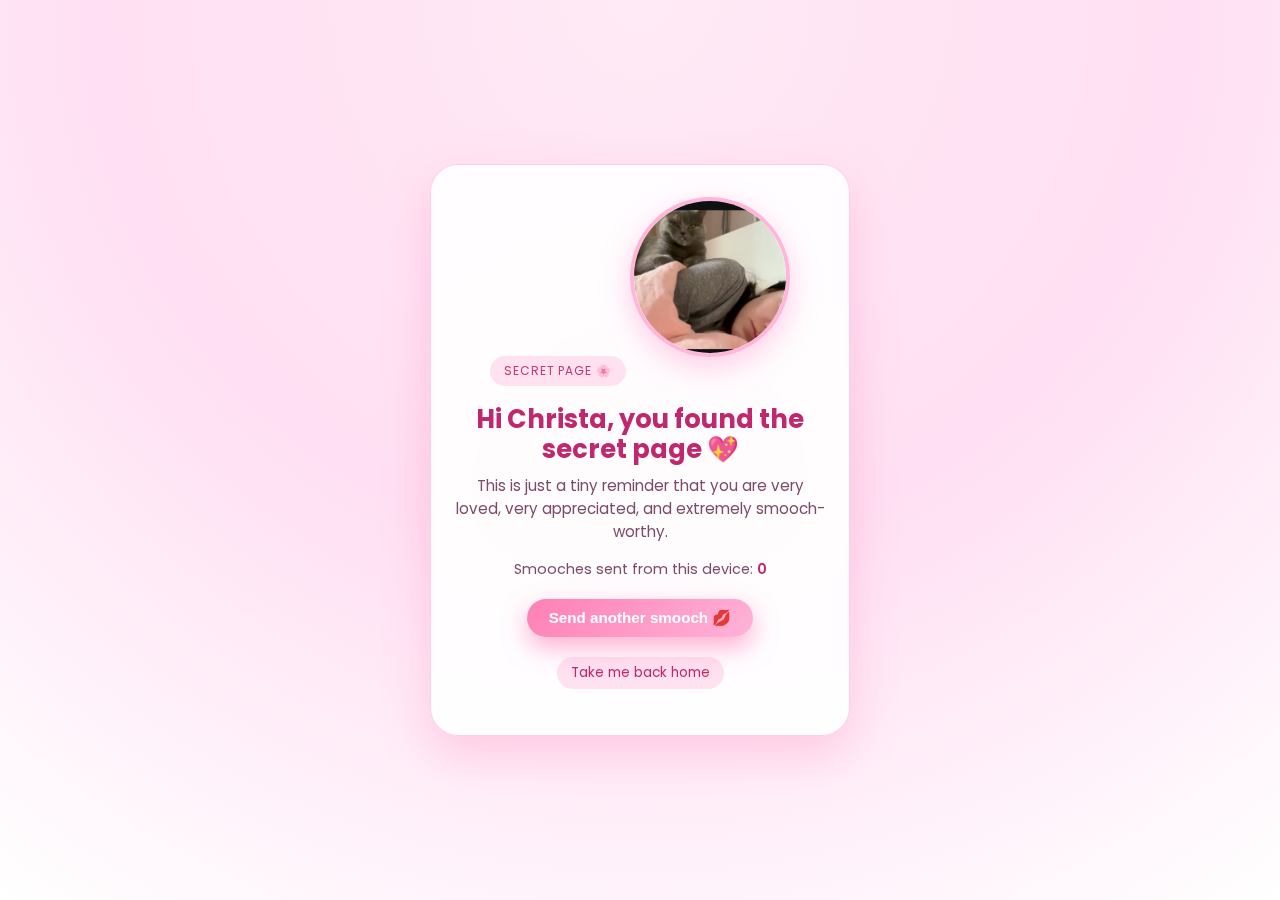
<file: for-christa/index.html>
<!DOCTYPE html>
<html lang="en">
  <head>
    <meta charset="UTF-8" />
    <title>For Christa 💌</title>
    <meta name="viewport" content="width=device-width, initial-scale=1.0" />

    <link rel="preconnect" href="https://fonts.googleapis.com" />
    <link rel="preconnect" href="https://fonts.gstatic.com" crossorigin />
    <link
      href="https://fonts.googleapis.com/css2?family=Poppins:wght@300;400;600&display=swap"
      rel="stylesheet"
    />

    <!-- note the relative path (.. because we're in /for-christa/) -->
    <link rel="stylesheet" href="../assets/css/style.css" />
  </head>
  <body>
    <div class="background-glow"></div>

    <main class="card">
      <div class="badge">secret page 🌸</div>

      <img
        src="../assets/img/creestah.png"
        alt="Creestah"
        class="creestah-image"
      />

      <h1>Hi Christa, you found the secret page 💖</h1>

      <p>
        This is just a tiny reminder that you are very loved,
        very appreciated, and extremely smooch-worthy.
      </p>

      <p class="counter-text">
        Smooches sent from this device:
        <span id="smooch-count">0</span>
      </p>

      <button class="smooch-button" id="smooch-button">
        Send another smooch 💋
      </button>

      <p class="counter-text">
        <a href="../" class="home-link">Take me back home</a>
      </p>
    </main>

    <script>
      (function () {
        const countEl = document.getElementById("smooch-count");
        const buttonEl = document.getElementById("smooch-button");
        if (!countEl || !buttonEl) return;

        const STORAGE_KEY = "creestah_smooch_count";
        let count = parseInt(localStorage.getItem(STORAGE_KEY) || "0", 10);
        if (isNaN(count) || count < 0) count = 0;
        countEl.textContent = count;

        buttonEl.addEventListener("click", () => {
          count++;
          countEl.textContent = count;
          localStorage.setItem(STORAGE_KEY, String(count));

          buttonEl.classList.add("smooch-button--clicked");
          setTimeout(
            () => buttonEl.classList.remove("smooch-button--clicked"),
            180
          );
        });
      })();
    </script>
  </body>
</html>
</file>
<file: assets/css/style.css>
/* Global reset-ish */
*,
*::before,
*::after {
  box-sizing: border-box;
  margin: 0;
  padding: 0;
}

/* Page background */
body {
  min-height: 100vh;
  font-family: "Poppins", system-ui, -apple-system, BlinkMacSystemFont,
    "Segoe UI", sans-serif;
  display: flex;
  align-items: center;
  justify-content: center;
  background: radial-gradient(circle at top, #ffeaf5, #ffdff3, #fff);
  color: #2e1c2c;
  padding: 24px 16px;
  position: relative;
  overflow-x: hidden; /* allow vertical scrolling on small phones */
  overflow-y: hidden;
}

/* Soft glow behind the card */
.background-glow {
  position: absolute;
  width: 500px;
  height: 500px;
  background: radial-gradient(circle, #ffcce6 0%, transparent 70%);
  opacity: 0.7;
  filter: blur(2px);
  z-index: 0;
}

/* Main card */
.card {
  position: relative;
  z-index: 1;
  max-width: 420px;
  width: 100%;
  padding: 32px 24px 28px;
  background: rgba(255, 255, 255, 0.92);
  box-shadow: 0 18px 45px rgba(255, 140, 190, 0.35);
  text-align: center;
  backdrop-filter: blur(10px);
  border: 1px solid rgba(255, 187, 221, 0.7);
  border-radius: 28px; /* rectangular with nicely rounded corners */
}

/* Tiny label */
.badge {
  display: inline-block;
  font-size: 0.75rem;
  letter-spacing: 0.08em;
  text-transform: uppercase;
  padding: 6px 14px;
  background: #ffe1f0;
  color: #c03a76;
  margin-bottom: 18px;
  border-radius: 9999px;
}

/* Image styling */
.creestah-image {
  width: 160px;
  height: 160px;
  object-fit: cover;
  border-radius: 50%; /* perfectly round */
  border: 4px solid #ffb6da;
  box-shadow: 0 10px 30px rgba(255, 134, 196, 0.4);
  margin-bottom: 18px;
}

/* Main text */
h1 {
  font-size: 1.6rem;
  line-height: 1.2;
  margin-bottom: 10px;
  color: #c1276d;
}

p {
  font-size: 0.95rem;
  line-height: 1.5;
  color: #7d4a68;
  margin-bottom: 16px;
}

/* Counter text */
.counter-text {
  font-size: 0.9rem;
  margin-bottom: 18px;
}

.counter-text span {
  font-weight: 600;
  color: #c1276d;
}

/* Smooch button */
.smooch-button {
  display: inline-flex;
  align-items: center;
  justify-content: center;
  padding: 10px 22px;
  font-size: 0.95rem;
  font-weight: 600;
  border: none;
  outline: none;
  background: linear-gradient(135deg, #ff7fb4, #ffb3d8);
  color: #fff;
  cursor: pointer;
  box-shadow: 0 10px 25px rgba(255, 110, 170, 0.55);
  transform: translateY(0) scale(1);
  border-radius: 9999px;
  transition:
    transform 150ms ease,
    box-shadow 150ms ease,
    filter 150ms ease;
  margin-bottom: 20px; /* space below button */
}

.smooch-button:hover {
  transform: translateY(-2px) scale(1.02);
  box-shadow: 0 14px 30px rgba(255, 110, 170, 0.7);
  filter: brightness(1.03);
}

.smooch-button:active {
  transform: translateY(1px) scale(0.99);
  box-shadow: 0 8px 18px rgba(255, 110, 170, 0.5);
}

/* Click animation class */
.smooch-button--clicked {
  transform: translateY(-1px) scale(1.05);
}

/* Secret page "back home" link */
.home-link {
  display: inline-block;
  padding: 6px 14px;
  font-size: 0.85rem;
  text-decoration: none;
  color: #c1276d;
  background: #ffe1f0;
  border-radius: 9999px;
}

.home-link:hover {
  filter: brightness(1.05);
}

/* Responsive tweaks */
@media (max-width: 600px) {
  body {
    align-items: flex-start;
    padding: 24px 12px 32px;
  }

  .card {
    max-width: 360px;
    padding: 24px 18px 22px;
  }

  .creestah-image {
    width: 135px;
    height: 135px;
  }

  h1 {
    font-size: 1.35rem;
  }

  p {
    font-size: 0.9rem;
  }
}
</file>
